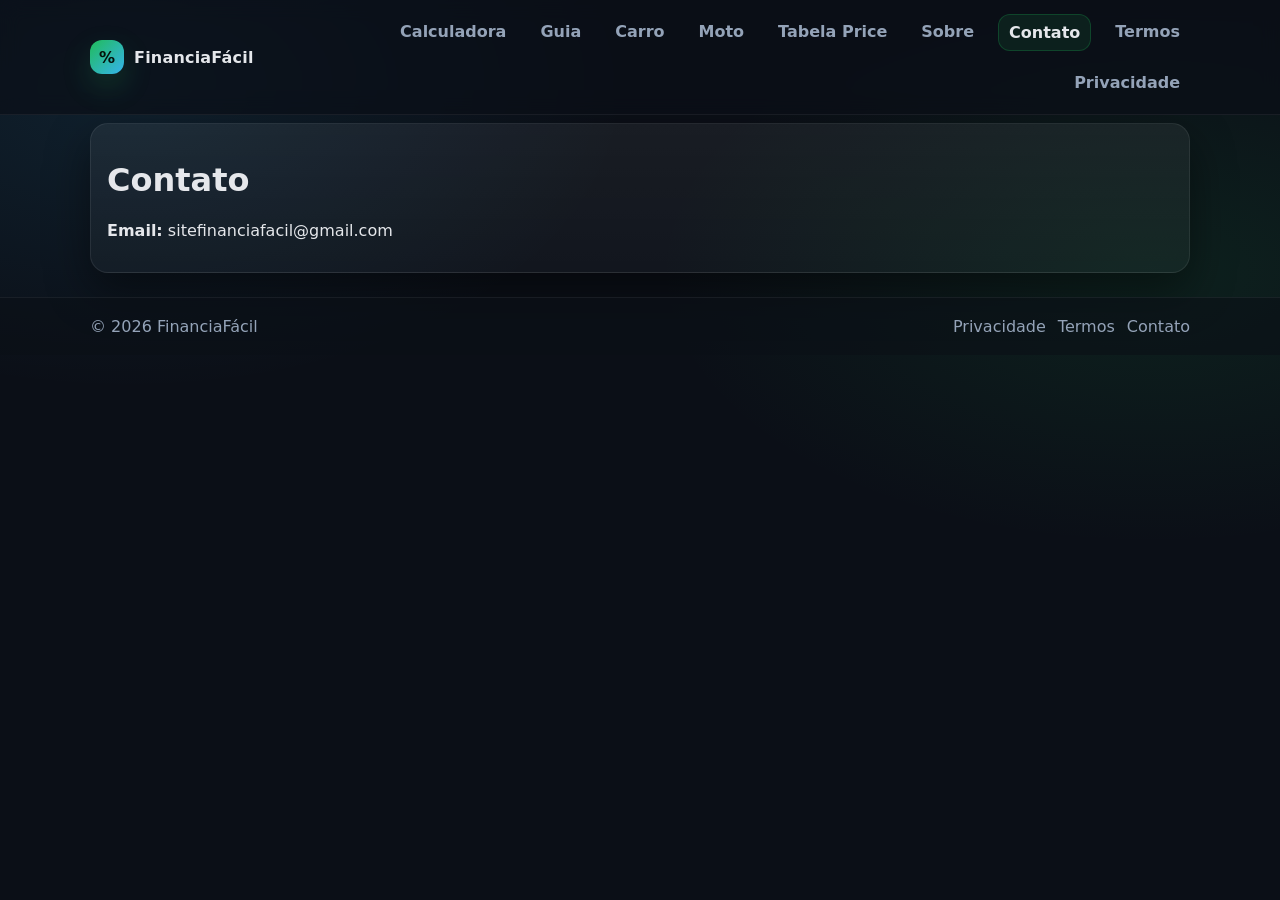
<file: contato.html>
<!doctype html>
<html lang="pt-BR">
<head>
  <meta charset="utf-8" />
  <meta name="viewport" content="width=device-width, initial-scale=1" />
  <!-- Google AdSense -->
  <script async src="https://pagead2.googlesyndication.com/pagead/js/adsbygoogle.js?client=ca-pub-4010199617654074"
     crossorigin="anonymous"></script>
  <title>Contato — FinanciaFácil</title>
  <link rel="stylesheet" href="style.css" />
</head>
<body>
  <header class="topbar">
    <div class="container topbar__inner">
      <a class="brand" href="index.html"><span class="brand__logo">%</span><span class="brand__name">FinanciaFácil</span></a>
      <nav class="nav">
        <a href="index.html" class="nav__link">Calculadora</a>
        <a href="guia-financiamento.html" class="nav__link">Guia</a>
        <a href="financiamento-carro.html" class="nav__link">Carro</a>
        <a href="financiamento-moto.html" class="nav__link">Moto</a>
        <a href="tabela-price.html" class="nav__link">Tabela Price</a>
        <a href="sobre.html" class="nav__link">Sobre</a>
        <a href="contato.html" class="nav__link nav__link--active">Contato</a>
        <a href="termos.html" class="nav__link">Termos</a>
        <a href="privacidade.html" class="nav__link">Privacidade</a>
      </nav>
    </div>
  </header>

  <main class="container content">
    <div class="card">
      <h1>Contato</h1>
      <p><strong>Email:</strong> sitefinanciafacil@gmail.com</p>
    </div>
  </main>

  <footer class="footer">
    <div class="container footer__inner">
      <span class="muted">© <span id="year"></span> FinanciaFácil</span>
      <div class="footer__links">
        <a href="privacidade.html">Privacidade</a>
        <a href="termos.html">Termos</a>
        <a href="contato.html">Contato</a>
      </div>
    </div>
  </footer>

  <script>document.getElementById("year").textContent = new Date().getFullYear();</script>
</body>
</html>
</file>
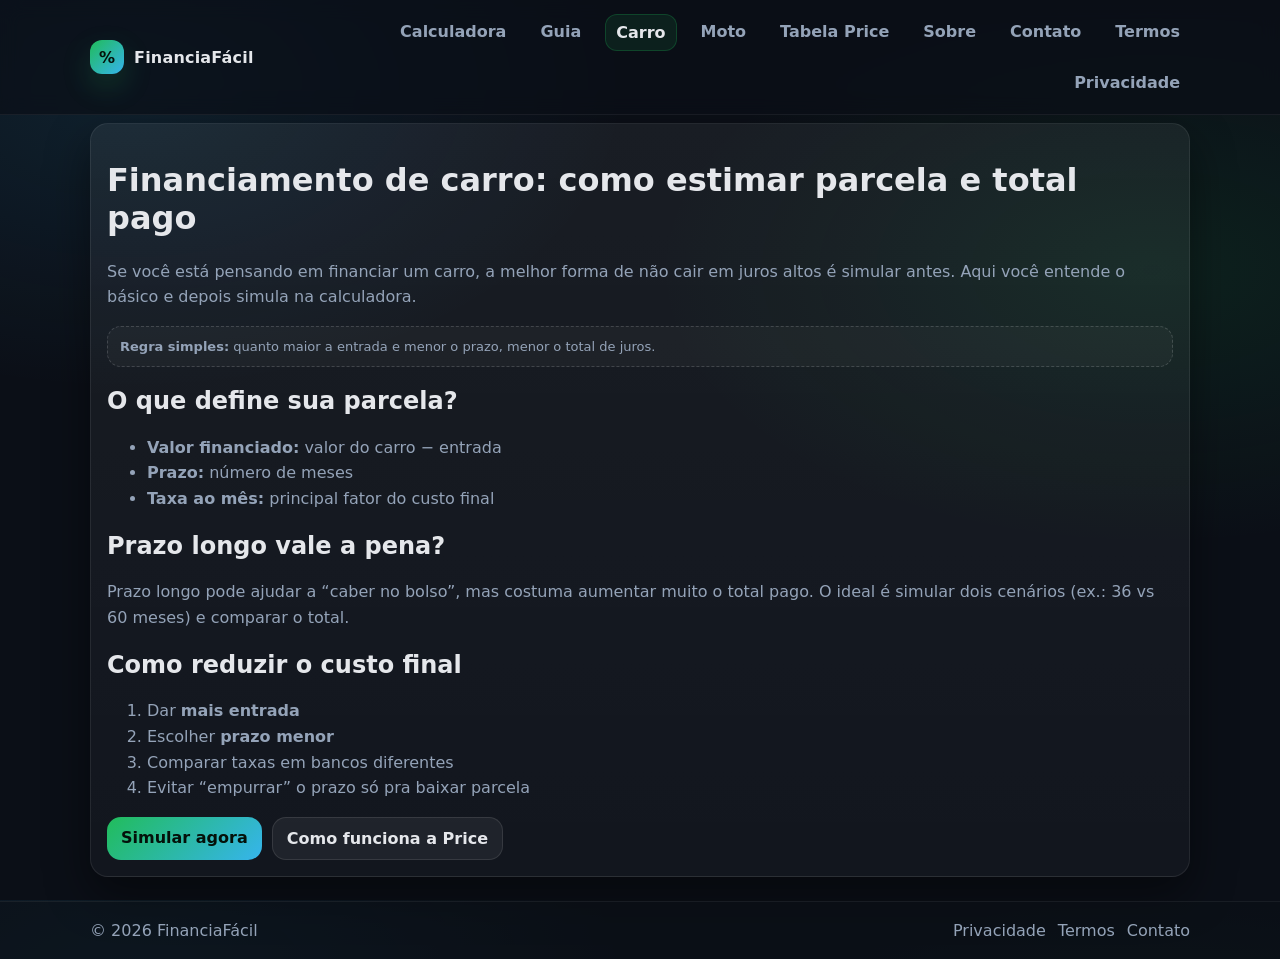
<file: financiamento-carro.html>
<!doctype html>
<html lang="pt-BR">
<head>
  <meta charset="utf-8" />
  <meta name="viewport" content="width=device-width, initial-scale=1" />
  <title>Financiamento de Carro — Simule parcelas e juros | FinanciaFácil</title>
  <meta name="description" content="Simule financiamento de carro com Tabela Price. Entenda entrada, prazo, juros e total pago. Compare cenários e reduza o custo final." />
  <link rel="stylesheet" href="style.css" />
</head>
<body>
  <header class="topbar">
    <div class="container topbar__inner">
      <a class="brand" href="index.html">
        <span class="brand__logo">%</span>
        <span class="brand__name">FinanciaFácil</span>
      </a>

      <nav class="nav">
        <a href="index.html" class="nav__link">Calculadora</a>
        <a href="guia-financiamento.html" class="nav__link">Guia</a>
        <a href="financiamento-carro.html" class="nav__link nav__link--active">Carro</a>
        <a href="financiamento-moto.html" class="nav__link">Moto</a>
        <a href="tabela-price.html" class="nav__link">Tabela Price</a>
        <a href="sobre.html" class="nav__link">Sobre</a>
        <a href="contato.html" class="nav__link">Contato</a>
        <a href="termos.html" class="nav__link">Termos</a>
        <a href="privacidade.html" class="nav__link">Privacidade</a>
      </nav>
    </div>
  </header>

  <main class="container content">
    <div class="card">
      <h1>Financiamento de carro: como estimar parcela e total pago</h1>
      <p class="muted">
        Se você está pensando em financiar um carro, a melhor forma de não cair em juros altos é simular antes.
        Aqui você entende o básico e depois simula na calculadora.
      </p>

      <div class="note">
        <strong>Regra simples:</strong> quanto maior a entrada e menor o prazo, menor o total de juros.
      </div>

      <h2>O que define sua parcela?</h2>
      <ul class="muted">
        <li><strong>Valor financiado:</strong> valor do carro − entrada</li>
        <li><strong>Prazo:</strong> número de meses</li>
        <li><strong>Taxa ao mês:</strong> principal fator do custo final</li>
      </ul>

      <h2>Prazo longo vale a pena?</h2>
      <p class="muted">
        Prazo longo pode ajudar a “caber no bolso”, mas costuma aumentar muito o total pago.
        O ideal é simular dois cenários (ex.: 36 vs 60 meses) e comparar o total.
      </p>

      <h2>Como reduzir o custo final</h2>
      <ol class="muted">
        <li>Dar <strong>mais entrada</strong></li>
        <li>Escolher <strong>prazo menor</strong></li>
        <li>Comparar taxas em bancos diferentes</li>
        <li>Evitar “empurrar” o prazo só pra baixar parcela</li>
      </ol>

      <div class="actions">
        <a class="btn" href="index.html">Simular agora</a>
        <a class="btn btn--ghost" href="tabela-price.html">Como funciona a Price</a>
      </div>
    </div>
  </main>

  <footer class="footer">
    <div class="container footer__inner">
      <span class="muted">© <span id="year"></span> FinanciaFácil</span>
      <div class="footer__links">
        <a href="privacidade.html">Privacidade</a>
        <a href="termos.html">Termos</a>
        <a href="contato.html">Contato</a>
      </div>
    </div>
  </footer>

  <script>document.getElementById("year").textContent = new Date().getFullYear();</script>
</body>
</html>
</file>
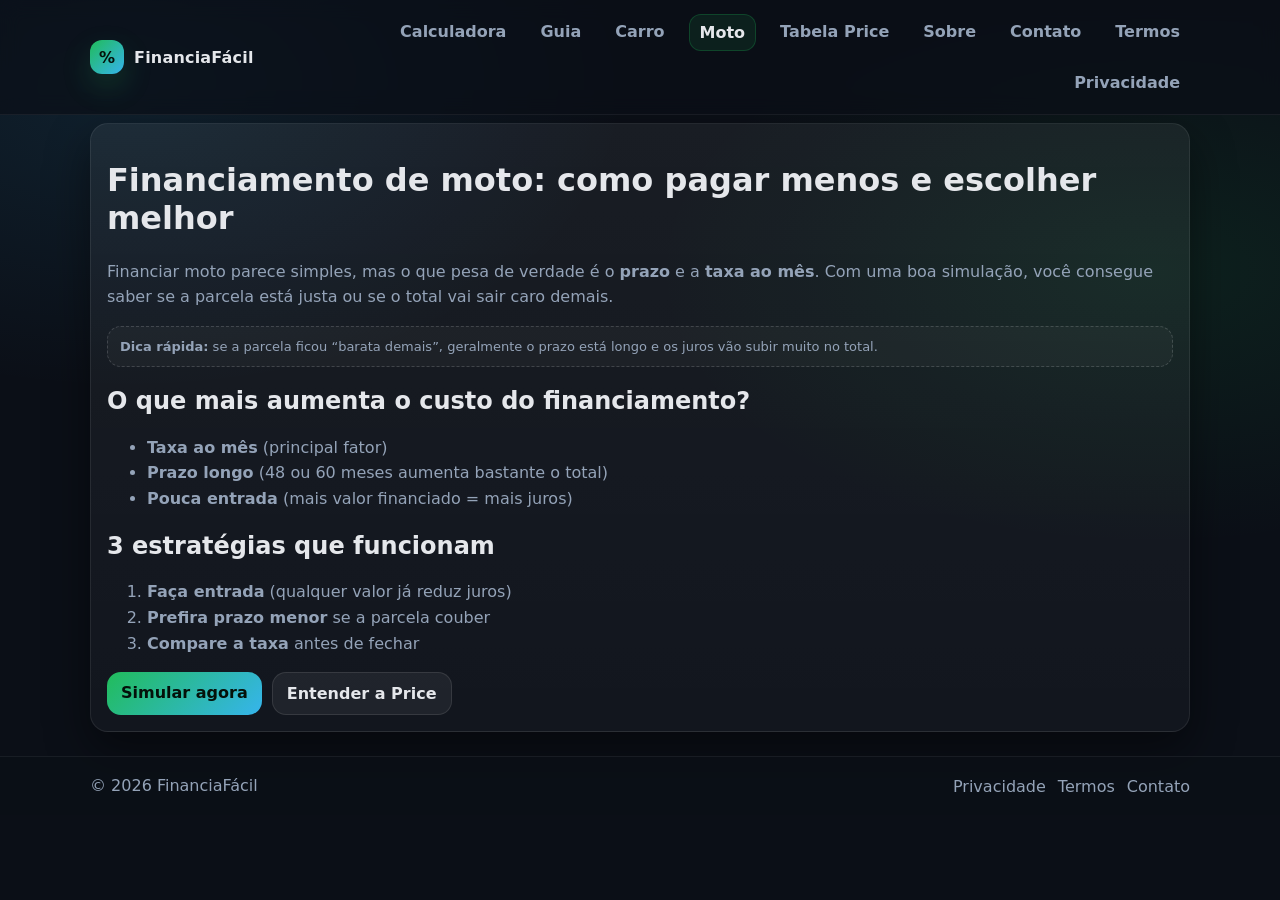
<file: financiamento-moto.html>
<!doctype html>
<html lang="pt-BR">
<head>
  <meta charset="utf-8" />
  <meta name="viewport" content="width=device-width, initial-scale=1" />
  <title>Financiamento de Moto — Simule parcelas e juros | FinanciaFácil</title>
  <meta name="description" content="Simule financiamento de moto com Tabela Price. Compare prazo, entrada e taxa ao mês. Estime parcela, juros e total pago." />
  <link rel="stylesheet" href="style.css" />
</head>
<body>
  <header class="topbar">
    <div class="container topbar__inner">
      <a class="brand" href="index.html">
        <span class="brand__logo">%</span>
        <span class="brand__name">FinanciaFácil</span>
      </a>

      <nav class="nav">
        <a href="index.html" class="nav__link">Calculadora</a>
        <a href="guia-financiamento.html" class="nav__link">Guia</a>
        <a href="financiamento-carro.html" class="nav__link">Carro</a>
        <a href="financiamento-moto.html" class="nav__link nav__link--active">Moto</a>
        <a href="tabela-price.html" class="nav__link">Tabela Price</a>
        <a href="sobre.html" class="nav__link">Sobre</a>
        <a href="contato.html" class="nav__link">Contato</a>
        <a href="termos.html" class="nav__link">Termos</a>
        <a href="privacidade.html" class="nav__link">Privacidade</a>
      </nav>
    </div>
  </header>

  <main class="container content">
    <div class="card">
      <h1>Financiamento de moto: como pagar menos e escolher melhor</h1>
      <p class="muted">
        Financiar moto parece simples, mas o que pesa de verdade é o <strong>prazo</strong> e a <strong>taxa ao mês</strong>.
        Com uma boa simulação, você consegue saber se a parcela está justa ou se o total vai sair caro demais.
      </p>

      <div class="note">
        <strong>Dica rápida:</strong> se a parcela ficou “barata demais”, geralmente o prazo está longo e os juros vão subir muito no total.
      </div>

      <h2>O que mais aumenta o custo do financiamento?</h2>
      <ul class="muted">
        <li><strong>Taxa ao mês</strong> (principal fator)</li>
        <li><strong>Prazo longo</strong> (48 ou 60 meses aumenta bastante o total)</li>
        <li><strong>Pouca entrada</strong> (mais valor financiado = mais juros)</li>
      </ul>

      <h2>3 estratégias que funcionam</h2>
      <ol class="muted">
        <li><strong>Faça entrada</strong> (qualquer valor já reduz juros)</li>
        <li><strong>Prefira prazo menor</strong> se a parcela couber</li>
        <li><strong>Compare a taxa</strong> antes de fechar</li>
      </ol>

      <div class="actions">
        <a class="btn" href="index.html">Simular agora</a>
        <a class="btn btn--ghost" href="tabela-price.html">Entender a Price</a>
      </div>
    </div>
  </main>

  <footer class="footer">
    <div class="container footer__inner">
      <span class="muted">© <span id="year"></span> FinanciaFácil</span>
      <div class="footer__links">
        <a href="privacidade.html">Privacidade</a>
        <a href="termos.html">Termos</a>
        <a href="contato.html">Contato</a>
      </div>
    </div>
  </footer>

  <script>document.getElementById("year").textContent = new Date().getFullYear();</script>
</body>
</html>
</file>
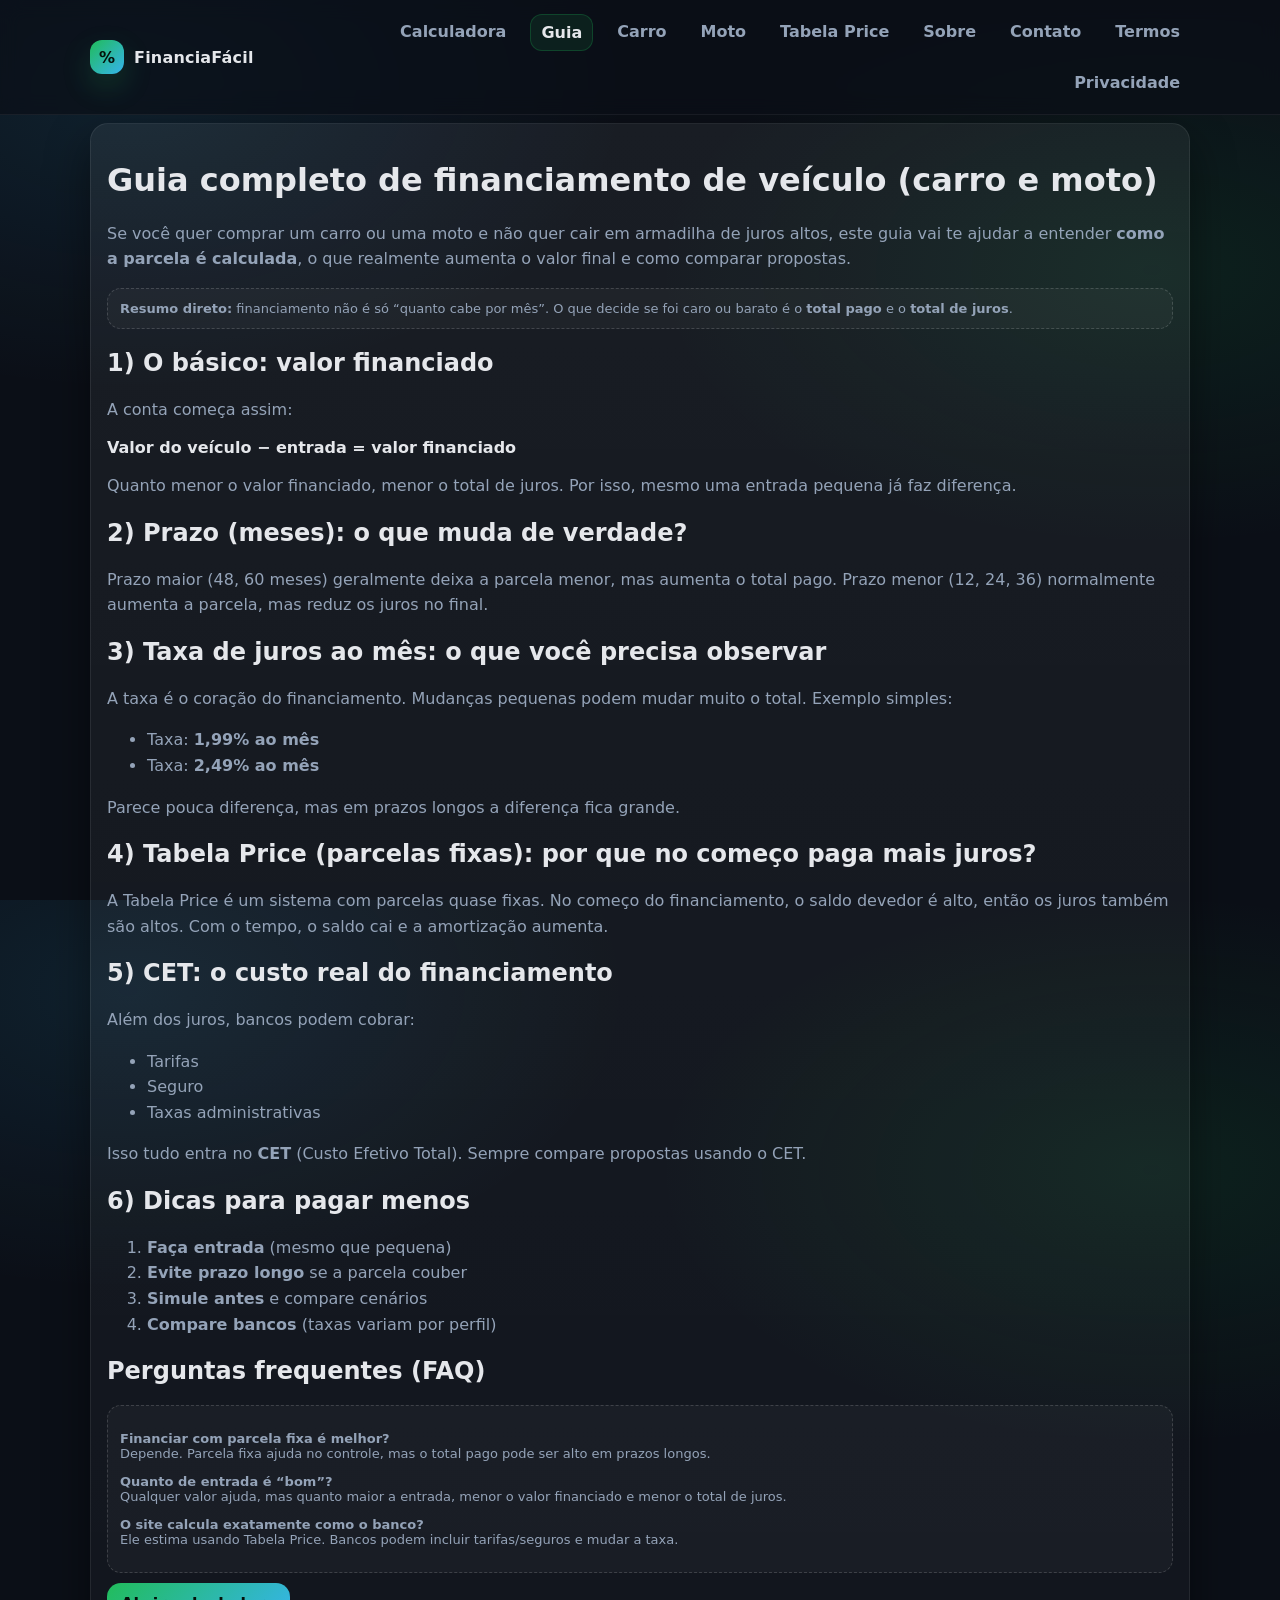
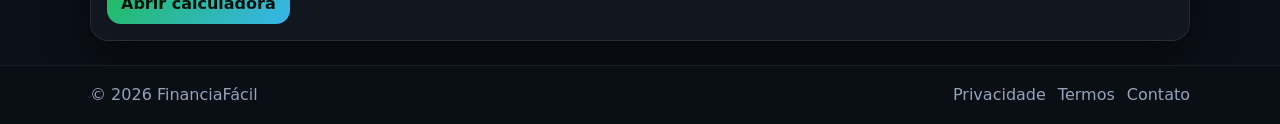
<file: guia-financiamento.html>
<!doctype html>
<html lang="pt-BR">
<head>
  <meta charset="utf-8" />
  <meta name="viewport" content="width=device-width, initial-scale=1" />
  <title>Guia Completo: Financiamento de Veículo (Carro e Moto) | FinanciaFácil</title>
  <meta name="description" content="Guia completo sobre financiamento de carro e moto: entrada, prazo, taxa ao mês, Tabela Price, CET e dicas para pagar menos juros." />
  <link rel="stylesheet" href="style.css" />
</head>
<body>
  <header class="topbar">
    <div class="container topbar__inner">
      <a class="brand" href="index.html">
        <span class="brand__logo">%</span>
        <span class="brand__name">FinanciaFácil</span>
      </a>

      <nav class="nav">
        <a href="index.html" class="nav__link">Calculadora</a>
        <a href="guia-financiamento.html" class="nav__link nav__link--active">Guia</a>
        <a href="financiamento-carro.html" class="nav__link">Carro</a>
        <a href="financiamento-moto.html" class="nav__link">Moto</a>
        <a href="tabela-price.html" class="nav__link">Tabela Price</a>
        <a href="sobre.html" class="nav__link">Sobre</a>
        <a href="contato.html" class="nav__link">Contato</a>
        <a href="termos.html" class="nav__link">Termos</a>
        <a href="privacidade.html" class="nav__link">Privacidade</a>
      </nav>
    </div>
  </header>

  <main class="container content">
    <div class="card">
      <h1>Guia completo de financiamento de veículo (carro e moto)</h1>

      <p class="muted">
        Se você quer comprar um carro ou uma moto e não quer cair em armadilha de juros altos,
        este guia vai te ajudar a entender <strong>como a parcela é calculada</strong>,
        o que realmente aumenta o valor final e como comparar propostas.
      </p>

      <div class="note">
        <strong>Resumo direto:</strong> financiamento não é só “quanto cabe por mês”.
        O que decide se foi caro ou barato é o <strong>total pago</strong> e o <strong>total de juros</strong>.
      </div>

      <h2>1) O básico: valor financiado</h2>
      <p class="muted">
        A conta começa assim:
      </p>
      <p><strong>Valor do veículo − entrada = valor financiado</strong></p>
      <p class="muted">
        Quanto menor o valor financiado, menor o total de juros.
        Por isso, mesmo uma entrada pequena já faz diferença.
      </p>

      <h2>2) Prazo (meses): o que muda de verdade?</h2>
      <p class="muted">
        Prazo maior (48, 60 meses) geralmente deixa a parcela menor, mas aumenta o total pago.
        Prazo menor (12, 24, 36) normalmente aumenta a parcela, mas reduz os juros no final.
      </p>

      <h2>3) Taxa de juros ao mês: o que você precisa observar</h2>
      <p class="muted">
        A taxa é o coração do financiamento. Mudanças pequenas podem mudar muito o total.
        Exemplo simples:
      </p>
      <ul class="muted">
        <li>Taxa: <strong>1,99% ao mês</strong></li>
        <li>Taxa: <strong>2,49% ao mês</strong></li>
      </ul>
      <p class="muted">
        Parece pouca diferença, mas em prazos longos a diferença fica grande.
      </p>

      <h2>4) Tabela Price (parcelas fixas): por que no começo paga mais juros?</h2>
      <p class="muted">
        A Tabela Price é um sistema com parcelas quase fixas.
        No começo do financiamento, o saldo devedor é alto, então os juros também são altos.
        Com o tempo, o saldo cai e a amortização aumenta.
      </p>

      <h2>5) CET: o custo real do financiamento</h2>
      <p class="muted">
        Além dos juros, bancos podem cobrar:
      </p>
      <ul class="muted">
        <li>Tarifas</li>
        <li>Seguro</li>
        <li>Taxas administrativas</li>
      </ul>
      <p class="muted">
        Isso tudo entra no <strong>CET</strong> (Custo Efetivo Total). Sempre compare propostas usando o CET.
      </p>

      <h2>6) Dicas para pagar menos</h2>
      <ol class="muted">
        <li><strong>Faça entrada</strong> (mesmo que pequena)</li>
        <li><strong>Evite prazo longo</strong> se a parcela couber</li>
        <li><strong>Simule antes</strong> e compare cenários</li>
        <li><strong>Compare bancos</strong> (taxas variam por perfil)</li>
      </ol>

      <h2>Perguntas frequentes (FAQ)</h2>
      <div class="note">
        <p><strong>Financiar com parcela fixa é melhor?</strong><br>
          Depende. Parcela fixa ajuda no controle, mas o total pago pode ser alto em prazos longos.
        </p>

        <p><strong>Quanto de entrada é “bom”?</strong><br>
          Qualquer valor ajuda, mas quanto maior a entrada, menor o valor financiado e menor o total de juros.
        </p>

        <p><strong>O site calcula exatamente como o banco?</strong><br>
          Ele estima usando Tabela Price. Bancos podem incluir tarifas/seguros e mudar a taxa.
        </p>
      </div>

      <div class="actions">
        <a class="btn" href="index.html">Abrir calculadora</a>
      </div>
    </div>
  </main>

  <footer class="footer">
    <div class="container footer__inner">
      <span class="muted">© <span id="year"></span> FinanciaFácil</span>
      <div class="footer__links">
        <a href="privacidade.html">Privacidade</a>
        <a href="termos.html">Termos</a>
        <a href="contato.html">Contato</a>
      </div>
    </div>
  </footer>

  <script>document.getElementById("year").textContent = new Date().getFullYear();</script>
</body>
</html>
</file>
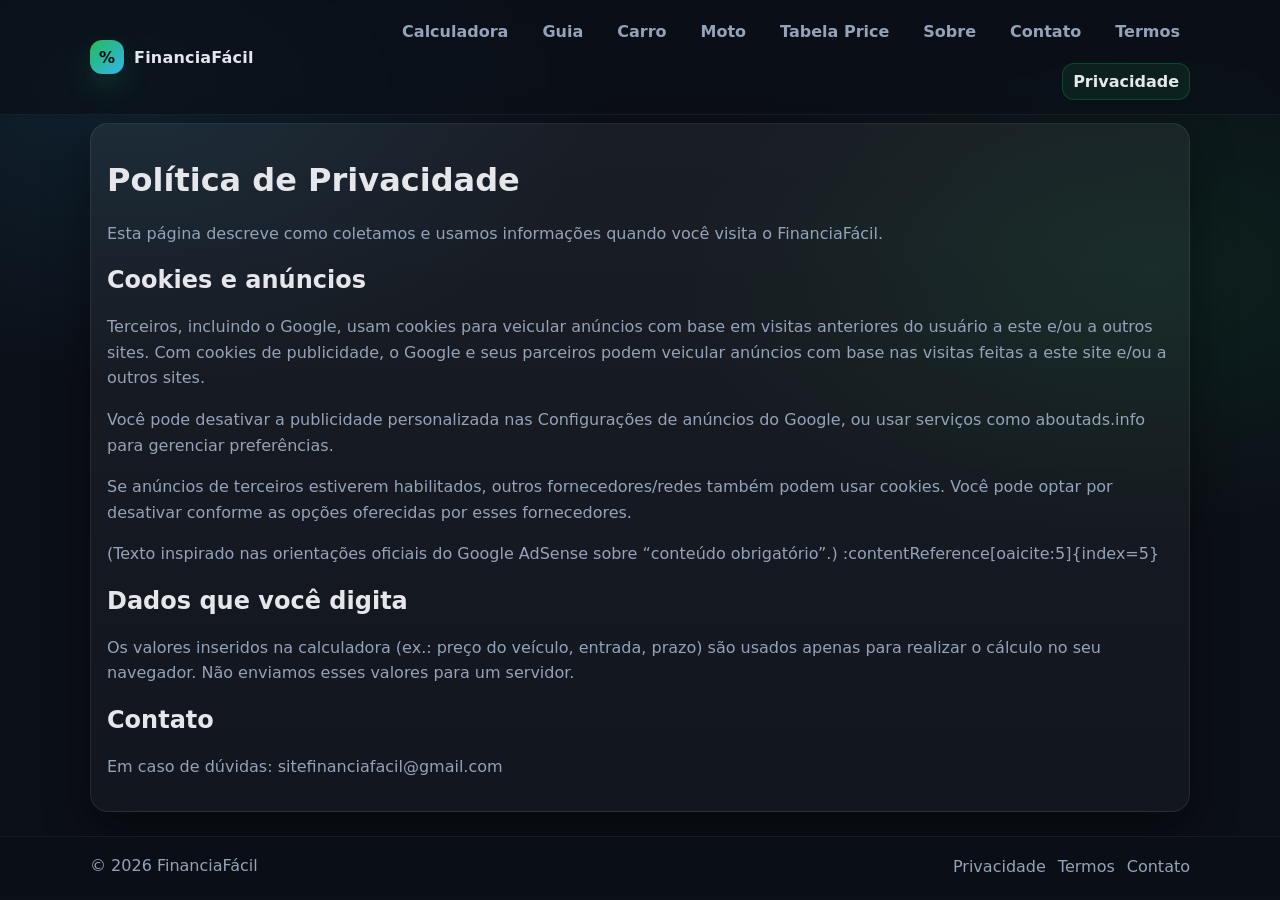
<file: privacidade.html>
<!doctype html>
<html lang="pt-BR">
<head>
  <meta charset="utf-8" />
  <meta name="viewport" content="width=device-width, initial-scale=1" />
  <!-- Google AdSense -->
  <script async src="https://pagead2.googlesyndication.com/pagead/js/adsbygoogle.js?client=ca-pub-4010199617654074"
     crossorigin="anonymous"></script>
  <title>Privacidade — FinanciaFácil</title>
  <link rel="stylesheet" href="style.css" />
</head>
<body>
  <header class="topbar">
    <div class="container topbar__inner">
      <a class="brand" href="index.html"><span class="brand__logo">%</span><span class="brand__name">FinanciaFácil</span></a>
      <nav class="nav">
        <a href="index.html" class="nav__link">Calculadora</a>
        <a href="guia-financiamento.html" class="nav__link">Guia</a>
        <a href="financiamento-carro.html" class="nav__link">Carro</a>
        <a href="financiamento-moto.html" class="nav__link">Moto</a>
        <a href="tabela-price.html" class="nav__link">Tabela Price</a>
        <a href="sobre.html" class="nav__link">Sobre</a>
        <a href="contato.html" class="nav__link">Contato</a>
        <a href="termos.html" class="nav__link">Termos</a>
        <a href="privacidade.html" class="nav__link nav__link--active">Privacidade</a>
      </nav>
    </div>
  </header>

  <main class="container content">
    <div class="card">
      <h1>Política de Privacidade</h1>

      <p class="muted">
        Esta página descreve como coletamos e usamos informações quando você visita o FinanciaFácil.
      </p>

      <h2>Cookies e anúncios</h2>
      <p class="muted">
        Terceiros, incluindo o Google, usam cookies para veicular anúncios com base em visitas anteriores do usuário a este e/ou a outros sites.
        Com cookies de publicidade, o Google e seus parceiros podem veicular anúncios com base nas visitas feitas a este site e/ou a outros sites.
      </p>

      <p class="muted">
        Você pode desativar a publicidade personalizada nas Configurações de anúncios do Google, ou usar serviços como aboutads.info para gerenciar preferências.
      </p>

      <p class="muted">
        Se anúncios de terceiros estiverem habilitados, outros fornecedores/redes também podem usar cookies. Você pode optar por desativar conforme as opções oferecidas por esses fornecedores.
      </p>

      <p class="muted">
        (Texto inspirado nas orientações oficiais do Google AdSense sobre “conteúdo obrigatório”.) :contentReference[oaicite:5]{index=5}
      </p>

      <h2>Dados que você digita</h2>
      <p class="muted">
        Os valores inseridos na calculadora (ex.: preço do veículo, entrada, prazo) são usados apenas para realizar o cálculo no seu navegador.
        Não enviamos esses valores para um servidor.
      </p>

      <h2>Contato</h2>
      <p class="muted">
        Em caso de dúvidas: sitefinanciafacil@gmail.com
      </p>
    </div>
  </main>

  <footer class="footer">
    <div class="container footer__inner">
      <span class="muted">© <span id="year"></span> FinanciaFácil</span>
      <div class="footer__links">
        <a href="privacidade.html">Privacidade</a>
        <a href="termos.html">Termos</a>
        <a href="contato.html">Contato</a>
      </div>
    </div>
  </footer>

  <script>document.getElementById("year").textContent = new Date().getFullYear();</script>
</body>
</html>
</file>
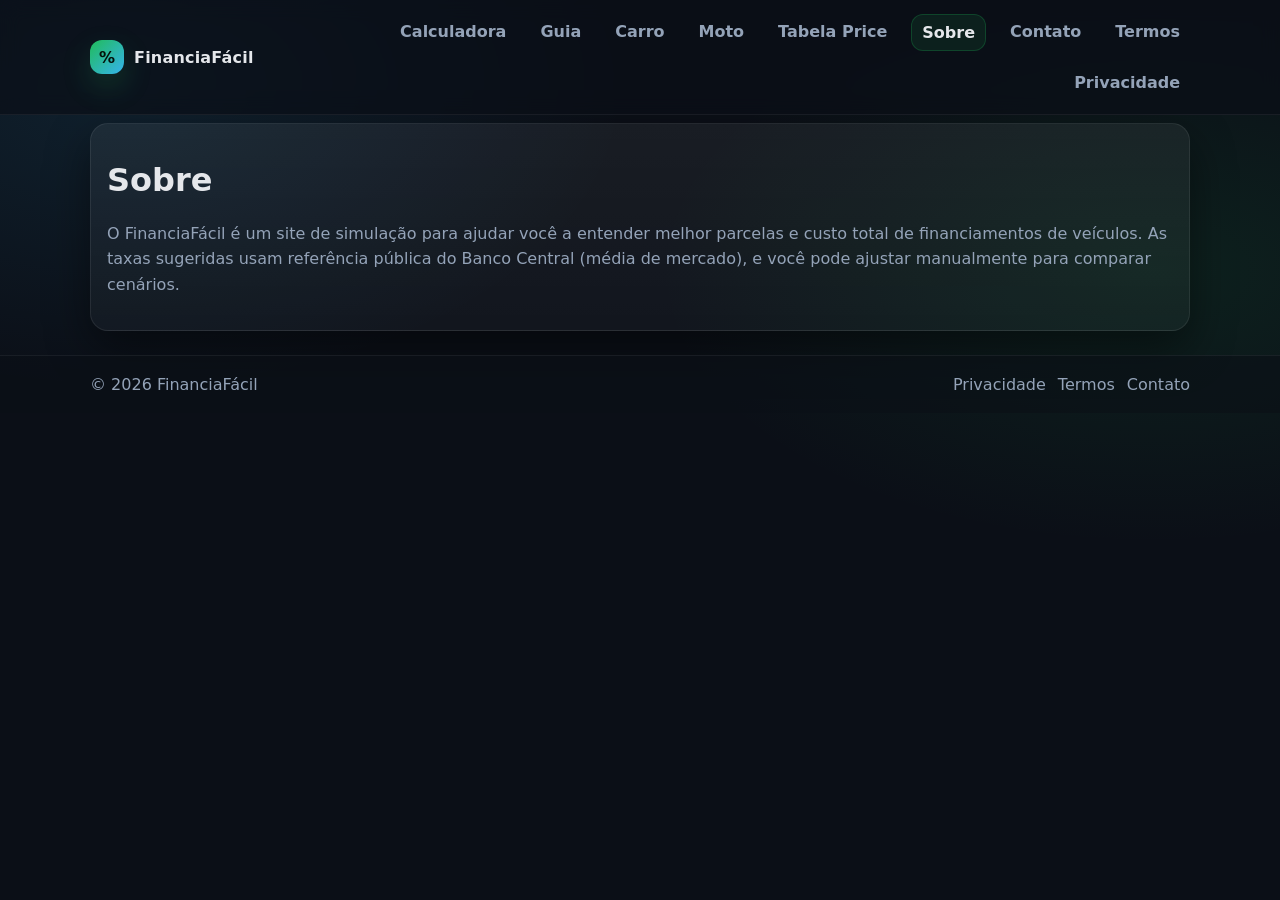
<file: sobre.html>
<!doctype html>
<html lang="pt-BR">
<head>
  <meta charset="utf-8" />
  <meta name="viewport" content="width=device-width, initial-scale=1" />
  <!-- Google AdSense -->
  <script async src="https://pagead2.googlesyndication.com/pagead/js/adsbygoogle.js?client=ca-pub-4010199617654074"
     crossorigin="anonymous"></script>
  <title>Sobre — FinanciaFácil</title>
  <link rel="stylesheet" href="style.css" />
</head>
<body>
  <header class="topbar">
    <div class="container topbar__inner">
      <a class="brand" href="index.html"><span class="brand__logo">%</span><span class="brand__name">FinanciaFácil</span></a>
      <nav class="nav">
        <a href="index.html" class="nav__link">Calculadora</a>
        <a href="guia-financiamento.html" class="nav__link">Guia</a>
        <a href="financiamento-carro.html" class="nav__link">Carro</a>
        <a href="financiamento-moto.html" class="nav__link">Moto</a>
        <a href="tabela-price.html" class="nav__link">Tabela Price</a>
        <a href="sobre.html" class="nav__link nav__link--active">Sobre</a>
        <a href="contato.html" class="nav__link">Contato</a>
        <a href="termos.html" class="nav__link">Termos</a>
        <a href="privacidade.html" class="nav__link">Privacidade</a>
      </nav>
    </div>
  </header>

  <main class="container content">
    <div class="card">
      <h1>Sobre</h1>
      <p class="muted">
        O FinanciaFácil é um site de simulação para ajudar você a entender melhor parcelas e custo total de financiamentos de veículos.
        As taxas sugeridas usam referência pública do Banco Central (média de mercado), e você pode ajustar manualmente para comparar cenários.
      </p>
    </div>
  </main>

  <footer class="footer">
    <div class="container footer__inner">
      <span class="muted">© <span id="year"></span> FinanciaFácil</span>
      <div class="footer__links">
        <a href="privacidade.html">Privacidade</a>
        <a href="termos.html">Termos</a>
        <a href="contato.html">Contato</a>
      </div>
    </div>
  </footer>

  <script>document.getElementById("year").textContent = new Date().getFullYear();</script>
</body>
</html>
</file>
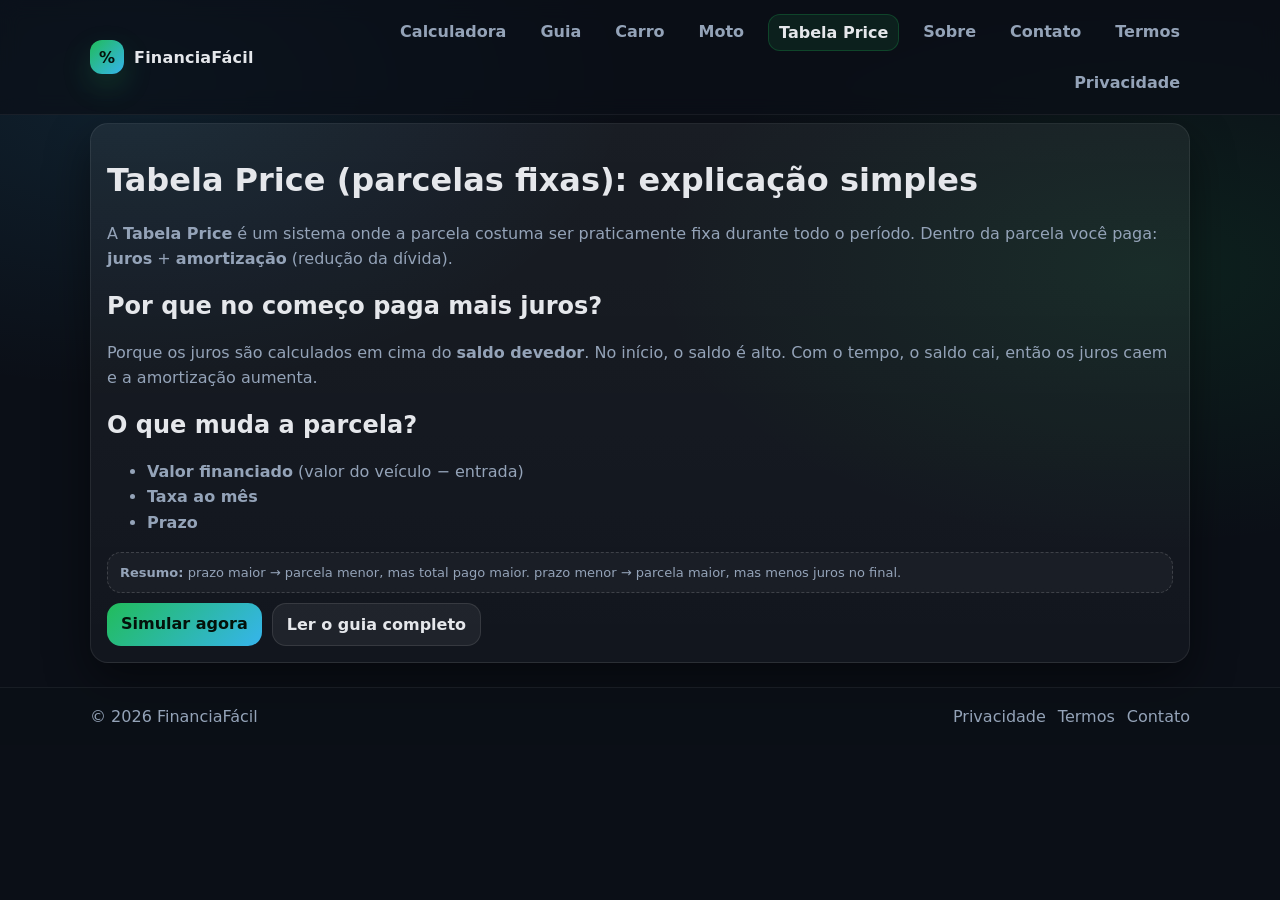
<file: tabela-price.html>
<!doctype html>
<html lang="pt-BR">
<head>
  <meta charset="utf-8" />
  <meta name="viewport" content="width=device-width, initial-scale=1" />
  <title>Tabela Price — O que é e como funciona | FinanciaFácil</title>
  <meta name="description" content="Entenda a Tabela Price (parcelas fixas): juros, amortização e saldo devedor. Veja por que no começo paga mais juros." />
  <link rel="stylesheet" href="style.css" />
</head>
<body>
  <header class="topbar">
    <div class="container topbar__inner">
      <a class="brand" href="index.html">
        <span class="brand__logo">%</span>
        <span class="brand__name">FinanciaFácil</span>
      </a>

      <nav class="nav">
        <a href="index.html" class="nav__link">Calculadora</a>
        <a href="guia-financiamento.html" class="nav__link">Guia</a>
        <a href="financiamento-carro.html" class="nav__link">Carro</a>
        <a href="financiamento-moto.html" class="nav__link">Moto</a>
        <a href="tabela-price.html" class="nav__link nav__link--active">Tabela Price</a>
        <a href="sobre.html" class="nav__link">Sobre</a>
        <a href="contato.html" class="nav__link">Contato</a>
        <a href="termos.html" class="nav__link">Termos</a>
        <a href="privacidade.html" class="nav__link">Privacidade</a>
      </nav>
    </div>
  </header>

  <main class="container content">
    <div class="card">
      <h1>Tabela Price (parcelas fixas): explicação simples</h1>

      <p class="muted">
        A <strong>Tabela Price</strong> é um sistema onde a parcela costuma ser praticamente fixa durante todo o período.
        Dentro da parcela você paga:
        <strong>juros</strong> + <strong>amortização</strong> (redução da dívida).
      </p>

      <h2>Por que no começo paga mais juros?</h2>
      <p class="muted">
        Porque os juros são calculados em cima do <strong>saldo devedor</strong>.
        No início, o saldo é alto. Com o tempo, o saldo cai, então os juros caem e a amortização aumenta.
      </p>

      <h2>O que muda a parcela?</h2>
      <ul class="muted">
        <li><strong>Valor financiado</strong> (valor do veículo − entrada)</li>
        <li><strong>Taxa ao mês</strong></li>
        <li><strong>Prazo</strong></li>
      </ul>

      <div class="note">
        <strong>Resumo:</strong> prazo maior → parcela menor, mas total pago maior.
        prazo menor → parcela maior, mas menos juros no final.
      </div>

      <div class="actions">
        <a class="btn" href="index.html">Simular agora</a>
        <a class="btn btn--ghost" href="guia-financiamento.html">Ler o guia completo</a>
      </div>
    </div>
  </main>

  <footer class="footer">
    <div class="container footer__inner">
      <span class="muted">© <span id="year"></span> FinanciaFácil</span>
      <div class="footer__links">
        <a href="privacidade.html">Privacidade</a>
        <a href="termos.html">Termos</a>
        <a href="contato.html">Contato</a>
      </div>
    </div>
  </footer>

  <script>document.getElementById("year").textContent = new Date().getFullYear();</script>
</body>
</html>
</file>
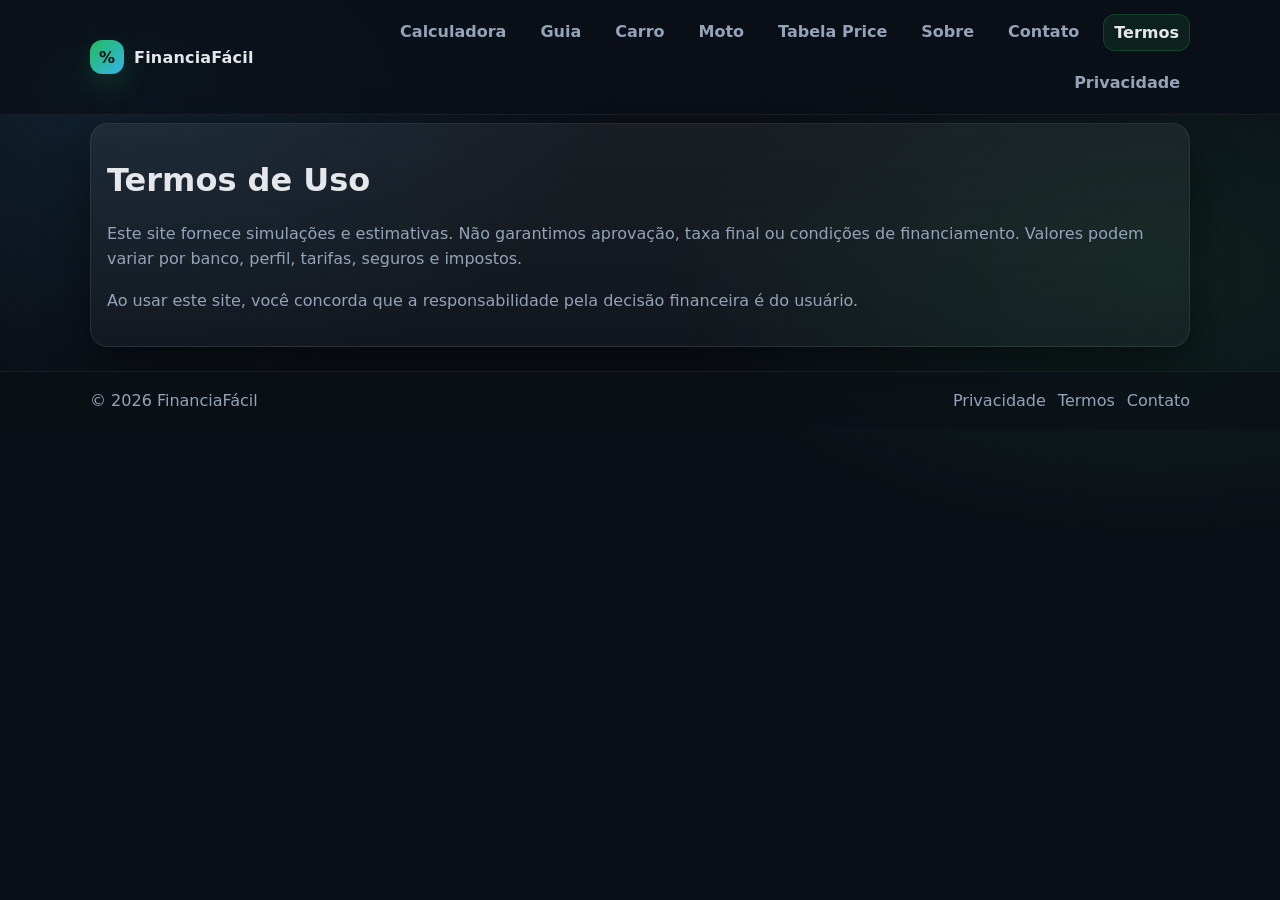
<file: termos.html>
<!doctype html>
<html lang="pt-BR">
<head>
  <meta charset="utf-8" />
  <meta name="viewport" content="width=device-width, initial-scale=1" />
  <!-- Google AdSense -->
  <script async src="https://pagead2.googlesyndication.com/pagead/js/adsbygoogle.js?client=ca-pub-4010199617654074"
     crossorigin="anonymous"></script>
  <title>Termos — FinanciaFácil</title>
  <link rel="stylesheet" href="style.css" />
</head>
<body>
  <header class="topbar">
    <div class="container topbar__inner">
      <a class="brand" href="index.html"><span class="brand__logo">%</span><span class="brand__name">FinanciaFácil</span></a>
      <nav class="nav">
        <a href="index.html" class="nav__link">Calculadora</a>
        <a href="guia-financiamento.html" class="nav__link">Guia</a>
        <a href="financiamento-carro.html" class="nav__link">Carro</a>
        <a href="financiamento-moto.html" class="nav__link">Moto</a>
        <a href="tabela-price.html" class="nav__link">Tabela Price</a>
        <a href="sobre.html" class="nav__link">Sobre</a>
        <a href="contato.html" class="nav__link">Contato</a>
        <a href="termos.html" class="nav__link nav__link--active">Termos</a>
        <a href="privacidade.html" class="nav__link">Privacidade</a>
      </nav>
    </div>
  </header>

  <main class="container content">
    <div class="card">
      <h1>Termos de Uso</h1>
      <p class="muted">
        Este site fornece simulações e estimativas. Não garantimos aprovação, taxa final ou condições de financiamento.
        Valores podem variar por banco, perfil, tarifas, seguros e impostos.
      </p>
      <p class="muted">
        Ao usar este site, você concorda que a responsabilidade pela decisão financeira é do usuário.
      </p>
    </div>
  </main>

  <footer class="footer">
    <div class="container footer__inner">
      <span class="muted">© <span id="year"></span> FinanciaFácil</span>
      <div class="footer__links">
        <a href="privacidade.html">Privacidade</a>
        <a href="termos.html">Termos</a>
        <a href="contato.html">Contato</a>
      </div>
    </div>
  </footer>

  <script>document.getElementById("year").textContent = new Date().getFullYear();</script>
</body>
</html>
</file>
<file: style.css>
:root{
  --bg:#0b0f17;
  --card:#111827;
  --muted:#94a3b8;
  --text:#e5e7eb;
  --line:#1f2937;
  --accent:#22c55e;
  --accent2:#38bdf8;
  --danger:#ef4444;
  --shadow: 0 18px 45px rgba(0,0,0,.45);
}

*{box-sizing:border-box}
html,body{height:100%}
body{
  margin:0;
  font-family: ui-sans-serif, system-ui, -apple-system, Segoe UI, Roboto, Helvetica, Arial;
  background: radial-gradient(1000px 600px at 10% 10%, rgba(56,189,248,.10), transparent 50%),
              radial-gradient(900px 500px at 90% 30%, rgba(34,197,94,.10), transparent 55%),
              var(--bg);
  color:var(--text);
}

a{color:inherit; text-decoration:none}
.container{width:min(1100px, 92%); margin:0 auto}

.topbar{
  position:sticky; top:0; z-index:10;
  backdrop-filter: blur(10px);
  background: rgba(11,15,23,.70);
  border-bottom:1px solid rgba(255,255,255,.06);
}
.topbar__inner{
  display:flex; align-items:center; justify-content:space-between;
  padding:14px 0;
}
.brand{display:flex; gap:10px; align-items:center}
.brand__logo{
  display:grid; place-items:center;
  width:34px; height:34px; border-radius:12px;
  background: linear-gradient(135deg, rgba(34,197,94,.95), rgba(56,189,248,.95));
  color:#04110a; font-weight:900;
  box-shadow: 0 12px 30px rgba(34,197,94,.20);
}
.brand__name{font-weight:800; letter-spacing:.2px}
.nav{display:flex; gap:14px; flex-wrap:wrap; justify-content:flex-end}
.nav__link{
  color:var(--muted);
  font-weight:600;
  padding:8px 10px;
  border-radius:12px;
}
.nav__link:hover{background: rgba(255,255,255,.06); color:var(--text)}
.nav__link--active{background: rgba(34,197,94,.10); color: var(--text); border:1px solid rgba(34,197,94,.22)}

.hero{
  display:grid;
  grid-template-columns: 1.05fr .95fr;
  gap:22px;
  padding:28px 0 18px;
  align-items:start;
}
.hero__text h1{
  margin:0 0 10px;
  font-size: clamp(28px, 3.5vw, 44px);
  line-height:1.08;
}
.accent{color: var(--accent)}
.muted{color: var(--muted); line-height:1.6}
.pill{
  display:inline-flex; align-items:center; gap:10px;
  padding:10px 12px;
  border-radius:999px;
  border:1px solid rgba(255,255,255,.08);
  background: rgba(255,255,255,.04);
  margin-top:10px;
}
.dot{
  width:10px; height:10px; border-radius:50%;
  background: var(--danger);
  box-shadow: 0 0 0 4px rgba(239,68,68,.10);
}

.hero__card{display:grid; gap:14px}

.card{
  background: linear-gradient(180deg, rgba(255,255,255,.06), rgba(255,255,255,.03));
  border: 1px solid rgba(255,255,255,.08);
  border-radius: 18px;
  padding: 16px;
  box-shadow: var(--shadow);
}
.card__title{margin:0 0 10px; font-size:18px}

.form .grid{
  display:grid;
  grid-template-columns: 1fr 1fr;
  gap:12px;
}
.field{display:flex; flex-direction:column; gap:6px}
.field span{font-weight:700; font-size:13px; color: #cbd5e1}
input, select{
  width:100%;
  padding:10px 12px;
  border-radius:12px;
  border:1px solid rgba(255,255,255,.10);
  background: rgba(2,6,23,.55);
  color: var(--text);
  outline:none;
}
input:focus, select:focus{border-color: rgba(56,189,248,.55); box-shadow: 0 0 0 4px rgba(56,189,248,.10)}
.help{color: var(--muted); font-size:12px; line-height:1.4}

.actions{display:flex; gap:10px; margin-top:10px}
.btn{
  appearance:none; border:none; cursor:pointer;
  padding:11px 14px;
  border-radius:14px;
  font-weight:800;
  color:#04110a;
  background: linear-gradient(135deg, rgba(34,197,94,.95), rgba(56,189,248,.95));
}
.btn:hover{filter:brightness(1.03)}
.btn--ghost{
  background: rgba(255,255,255,.06);
  color: var(--text);
  border:1px solid rgba(255,255,255,.10);
}
.note{
  margin-top:12px;
  padding:12px;
  border-radius:14px;
  border:1px dashed rgba(255,255,255,.16);
  background: rgba(255,255,255,.03);
  color: var(--muted);
  font-size:13px;
}

.kpis{
  display:grid;
  grid-template-columns: 1fr 1fr 1fr;
  gap:10px;
}
.kpi{
  border-radius:14px;
  border:1px solid rgba(255,255,255,.08);
  background: rgba(255,255,255,.03);
  padding:12px;
}
.kpi__label{display:block; color:var(--muted); font-size:12px; margin-bottom:6px}
.kpi__value{font-size:18px; font-weight:900}

.details{margin-top:12px}
.details summary{cursor:pointer; font-weight:800}
.details__body{margin-top:10px}
.tableWrap{overflow:auto; border-radius:14px; border:1px solid rgba(255,255,255,.08)}
.table{width:100%; border-collapse:collapse; min-width:680px}
.table th,.table td{padding:10px 10px; border-bottom:1px solid rgba(255,255,255,.06); text-align:right}
.table th:first-child,.table td:first-child{text-align:left}
.table thead th{position:sticky; top:0; background: rgba(11,15,23,.95)}

.content{padding:8px 0 24px}

.footer{
  border-top: 1px solid rgba(255,255,255,.06);
  background: rgba(11,15,23,.60);
}
.footer__inner{
  display:flex; justify-content:space-between; align-items:center;
  padding:16px 0;
  gap:10px; flex-wrap:wrap;
}
.footer__links{display:flex; gap:12px}
.footer__links a{color: var(--muted)}
.footer__links a:hover{color: var(--text)}

@media (max-width: 900px){
  .hero{grid-template-columns: 1fr}
  .form .grid{grid-template-columns: 1fr}
  .kpis{grid-template-columns:1fr}
}
/* =========================
   Mobile polish (celular)
   ========================= */

@media (max-width: 600px){
  .topbar__inner{
    gap: 12px;
    flex-direction: column;
    align-items: flex-start;
  }

  .nav{
    width: 100%;
    justify-content: flex-start;
    gap: 10px;
  }

  .nav__link{
    padding: 10px 12px;
    border: 1px solid rgba(255,255,255,.08);
    background: rgba(255,255,255,.03);
  }

  .hero{
    padding: 18px 0 12px;
    gap: 14px;
  }

  .hero__text h1{
    font-size: 28px;
    line-height: 1.15;
  }

  .pill{
    width: 100%;
    justify-content: center;
    text-align: center;
  }

  .card{
    padding: 14px;
    border-radius: 16px;
  }

  .actions{
    flex-direction: column;
  }

  .btn{
    width: 100%;
  }

  .tableWrap{
    -webkit-overflow-scrolling: touch;
  }

  .table{
    min-width: 760px; /* dá espaço e força scroll horizontal */
  }
}
</file>
